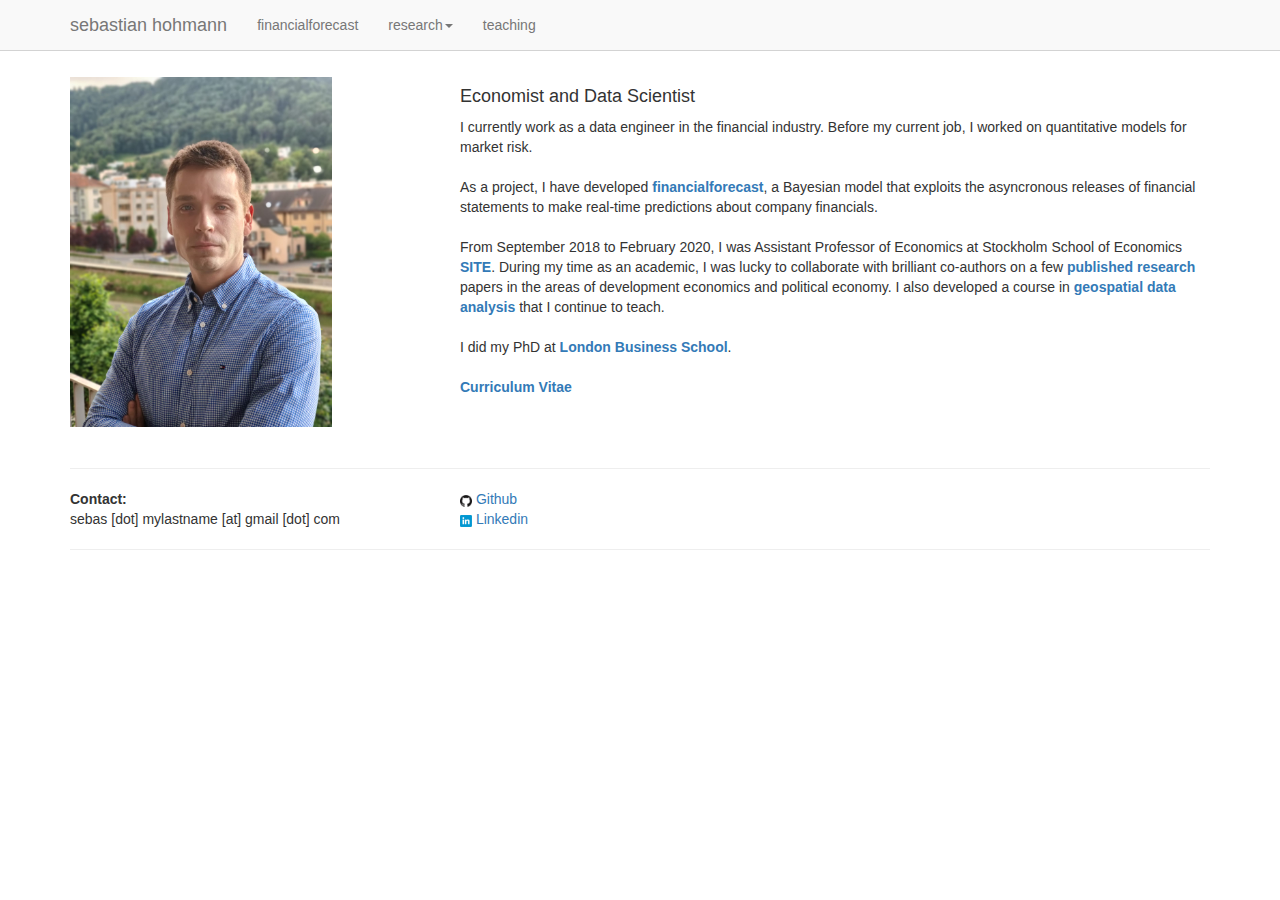
<file: index.html>
<!DOCTYPE html>
<html lang="en">

<head>
  <meta http-equiv="content-type" content="text/html; charset=UTF-8">
  <meta charset="UTF-8">
  <meta name="viewport" content="width=device-width, initial-scale=1.0">
  <title>sebastian hohmann — main</title>

  <link rel="stylesheet" type="text/css" href="css/bootstrap.min.css">
  <link rel="stylesheet" type="text/css" href="css/site.css">

  <script type="text/javascript" src="js/jquery.min.js"></script>
  <script type="text/javascript" src="js/bootstrap.min.js"></script>
  <script src="js/header-component.js"></script>
</head>

<body>

  <header-component></header-component>

  <div class="container" id="main">
    <div class="row">
      <div class="col-lg-12">
        <div class="row d-flex align-items-stretch">
          <div class="col-lg-3">
            <img src="images/gjk716.jpg" class="img-responsive" style="padding-top: 20px; height: 370px; width: 262px;">
          </div>
          <div class="col-lg-1">
          </div>
          <div class="col-lg-8" style="padding-top: 20px;">
            <h4>Economist and Data Scientist</h4>
            I currently work as a data engineer in the financial industry. Before my current job, I worked on
            quantitative models for market risk.<br>
            <br>
            As a project, I have developed <a href="https://ffcast.serv00.net/"><strong>financialforecast</strong></a>, a Bayesian
            model that exploits the asyncronous releases of financial statements to make real-time predictions about
            company financials. <br>
            <br>
            From September 2018 to February 2020, I was Assistant Professor of Economics at Stockholm School of
            Economics
            <a href="https://www.hhs.se/en/research/institutes/site/"
              target="https://www.hhs.se/en/research/institutes/site/"><strong>SITE</strong></a>. During my time as an
            academic, I was lucky to collaborate with brilliant co-authors on a few <a
              href="research.html"><strong>published
                research</strong></a> papers in the areas of development economics and political economy. I also
            developed a course in <a href="teaching.html"><strong>geospatial data analysis</strong></a> that I continue to
            teach.<br>
            <br>
            I did my PhD at <a href="https://www.london.edu/faculty-and-research/economics/"
              target="https://www.london.edu/faculty-and-research/economics/"><strong>London Business
                School</strong></a>.
            <br><br>
            <a href="https://www.dropbox.com/scl/fi/f4nayjra1nia9o63tno5w/cv_sh.pdf?rlkey=cjf9fjwd34hp5j1lzacavn9ao&dl=0"
              target="https://www.dropbox.com/scl/fi/f4nayjra1nia9o63tno5w/cv_sh.pdf?rlkey=cjf9fjwd34hp5j1lzacavn9ao&dl=0"><strong>Curriculum Vitae</strong></a>
            <br><br>
          </div>
        </div>
        <div class="col-lg-12" style="padding-top: 20px">
          <div class="col-lg-4"></div>
        </div>

        <div class="row smalltop">
          <div class="col-lg-12">
            <hr>
            <div class="row">


              <div class="col-lg-4">
                <b>Contact:</b>
                <br>sebas [dot] mylastname [at] gmail [dot] com
              </div>
              <div class="col-lg-7">
                <img src='images/GitHub-Mark-120px-plus.png' height=12px width=12px>
                <a href="https://github.com/sebastianhohmann" target="https://github.com/sebastianhohmann">Github</a>
                <br>
                <img src='images/linkedin.jpg' height=12px width=12px>
                <a href="https://www.linkedin.com/in/sebastian-hohmann-6937a5178"
                  target="https://www.linkedin.com/in/sebastian-hohmann-6937a5178">Linkedin</a>
              </div>
            </div>
            <hr>
          </div>


        </div>

      </div>
    </div>
  </div>

</body>

</html>
</file>
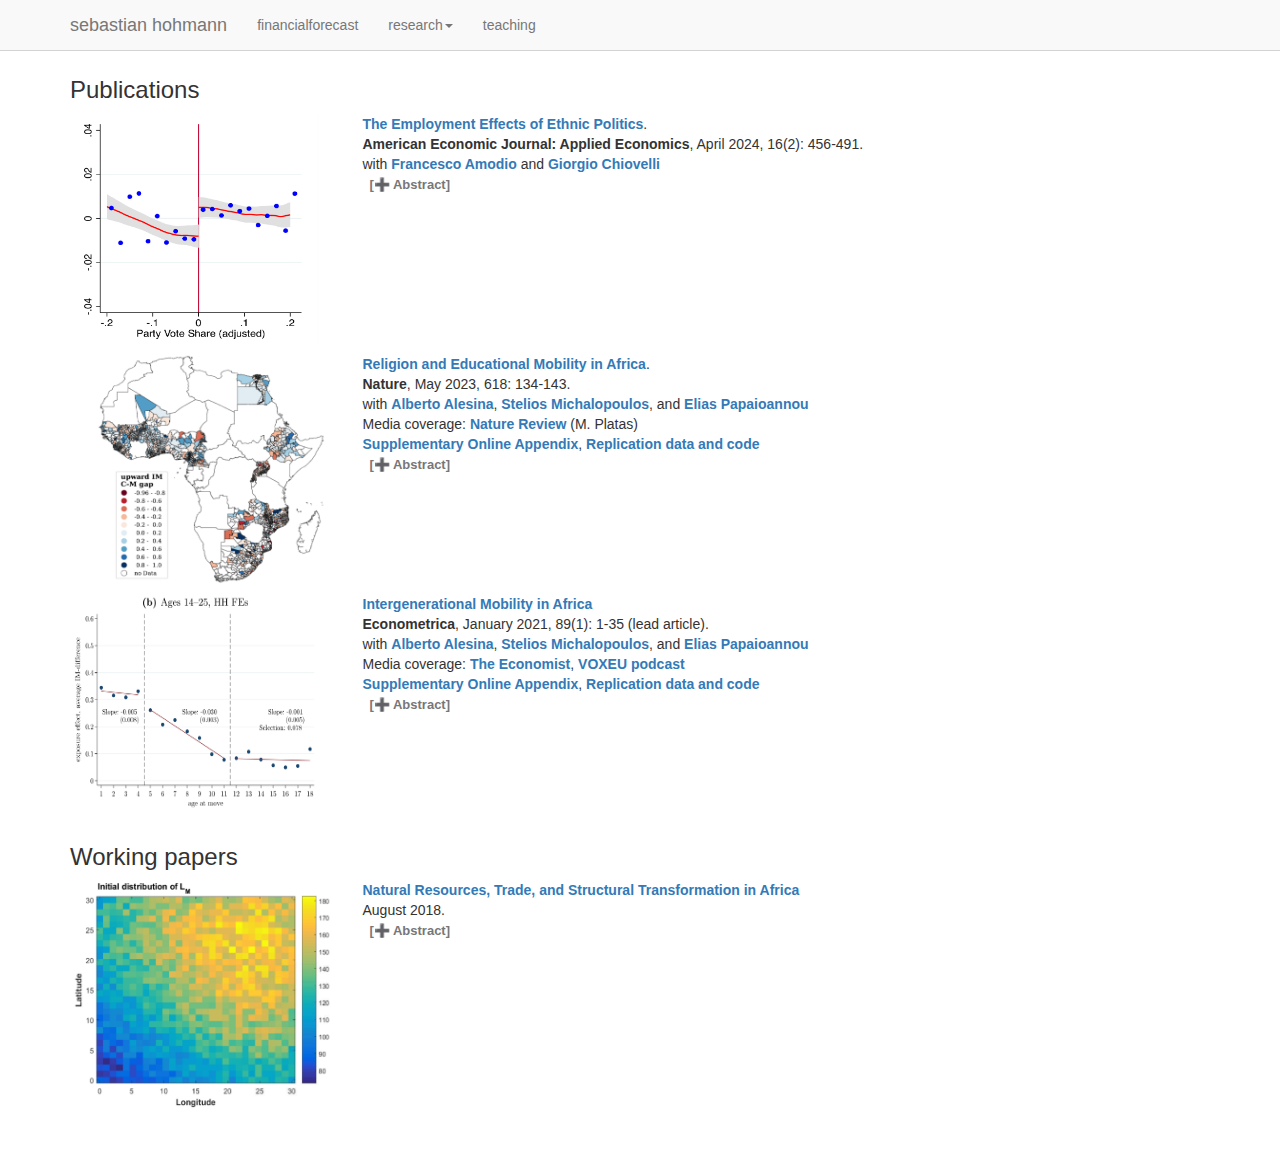
<file: research.html>
<!DOCTYPE html>
<html lang="en">

<head>
  <meta http-equiv="content-type" content="text/html; charset=UTF-8">
  <meta charset="UTF-8">
  <meta name="viewport" content="width=device-width, initial-scale=1.0">
  <title>sebastian hohmann — research</title>

  <link rel="stylesheet" type="text/css" href="css/bootstrap.min.css">
  <link rel="stylesheet" type="text/css" href="css/site.css">

  <script type="text/javascript" src="js/jquery.min.js"></script>
  <script type="text/javascript" src="js/bootstrap.min.js"></script>
  <script src="js/header-component.js"></script>
</head>

<body>

  <header-component></header-component>

  <div class="container" id="main">
    <div class="row">
      <div class="col-lg-12">

        <h3 id="publications">Publications</h3>


        <div class="row smalltop">
          <div class="col-lg-3">
            <img src="images/thumbnail_ach_ef.png" class="img-responsive" style="height: 230px; width: 290px;">
          </div>

          <div class="col-lg-9">
            <a href="https://www.aeaweb.org/articles?id=10.1257/app.20210579"
              target="https://www.aeaweb.org/articles?id=10.1257/app.20210579"><strong>The
                Employment Effects of Ethnic Politics</strong></a>.<br>
            <strong>American Economic Journal: Applied Economics</strong>, April 2024, 16(2): 456-491.<br>
            with <a href="https://sites.google.com/site/fscoamodio/"
              target="https://sites.google.com/site/fscoamodio/"><strong>Francesco Amodio</strong></a> and
            <a href="https://sites.google.com/view/giorgiochiovelli/"
              target="https://sites.google.com/view/giorgiochiovelli/"><strong>Giorgio Chiovelli</strong> </a><br><button
              class="accordion"></button>
            <div class="panel" id="section04">
              We study the labor market consequences of ethnic politics in African democracies. Using subnational
              georeferenced data from 15 countries from 1996 to 2017, we compare individuals from ethnicities linked to
              parties at the margin of electing a representative in the national parliament. Having a local ethnic party
              politician in parliament increases the likelihood of being employed by 2-3 percentage points. The effect
              is concentrated in the agricultural sector and mostly driven by self-employment, suggesting increased
              access to land as the main channel. We also show that religion and age are salient markers in African
              politics that trigger similar employment effects.
              <p> </p>
            </div>
          </div>
        </div>


        <div class="row smalltop">
          <div class="col-lg-3">
            <img src="images/thumbnail_im_relig.png" class="img-responsive" style="height: 230px; width: 290px;">
          </div>

          <div class="col-lg-9">
            <a href="https://www.nature.com/articles/s41586-023-06051-2"
              target="https://www.nature.com/articles/s41586-023-06051-2"><strong>Religion and Educational Mobility in
                Africa</strong></a>.<br>
            <strong>Nature</strong>, May 2023, 618: 134-143.<br>
            with <a href="https://scholar.google.com/citations?user=fGQT4jEAAAAJ"
              target="https://scholar.google.com/citations?user=fGQT4jEAAAAJ"><strong>Alberto Alesina</strong></a>,
            <a href="https://sites.google.com/site/steliosecon/"
              target="https://sites.google.com/site/steliosecon/"><strong>Stelios Michalopoulos</strong></a>, and
            <a href="https://sites.google.com/site/papaioannouelias/"
              target="https://sites.google.com/site/papaioannouelias/"><strong>Elias Papaioannou</strong></a>
            <br>
            Media coverage: <a href="https://www.nature.com/articles/d41586-023-01008-x"
              target="https://www.nature.com/articles/d41586-023-01008-x"><strong>Nature Review</strong></a> (M. Platas)
            <br>
            <a href="https://static-content.springer.com/esm/art%3A10.1038%2Fs41586-023-06051-2/MediaObjects/41586_2023_6051_MOESM1_ESM.pdf"
              target="https://static-content.springer.com/esm/art%3A10.1038%2Fs41586-023-06051-2/MediaObjects/41586_2023_6051_MOESM1_ESM.pdf"><strong>Supplementary
                Online Appendix</strong></a>,
            <a href="https://github.com/imreligionafrica/imreligionafrica"
              target="https://github.com/imreligionafrica/imreligionafrica"><strong>Replication data and
                code</strong></a><br>
            <button class="accordion"></button>
            <div class="panel" id="section03">
              The African people and leaders have long seen education as a driving force of development and liberation,
              a view shared by international institutions, as schooling has significant economic and non-economic
              returns, particularly in low-income settings.
              In this study, we examine the educational progress across faiths throughout post-colonial Africa, home to
              some of the world's largest Christian and Muslim communities. We construct novel religion-specific
              measures of intergenerational mobility in education (IM) using census data from more than 2,000 districts
              in 21 countries and document the following. First, Christians have better mobility outcomes than
              Traditionalists and Muslims. Second, differences in IM between Christians and Muslims persist among those
              residing in the same district, in households with comparable economic and family backgrounds. Third, while
              Muslims benefit as much as Christians when they move early in life to high-mobility regions, they appear
              less likely to do so. Their low internal mobility accentuates the educational deficit, as Muslims reside
              in less urbanized, more remote with limited infrastructure areas. Fourth, the Christian-Muslim gap is most
              prominent in areas with large Muslim communities, where the latter also register the lowest emigration
              rates. As African governments and international organizations invest heavily in educational programs, our
              findings highlight the need to understand better the private and social returns to schooling across faiths
              in religiously segregated communities and carefully think about religious inequalities in the take-up of
              educational policies.
              <p> </p>
            </div>
          </div>






        </div>

        <div class="row smalltop">
          <div class="col-lg-3">
            <img src="images/thumbail_im_africa.png" class="img-responsive" style="height: 230px; width: 290px;">
          </div>

          <div class="col-lg-9">
            <a href="https://onlinelibrary.wiley.com/doi/full/10.3982/ECTA17018?af=R"
              target="https://onlinelibrary.wiley.com/doi/full/10.3982/ECTA17018?af=R"><strong>Intergenerational
                Mobility in
                Africa</strong></a><br> <strong>Econometrica</strong>, January 2021, 89(1): 1-35 (lead article).<br>
            with <a href="https://scholar.google.com/citations?user=fGQT4jEAAAAJ"
              target="https://scholar.google.com/citations?user=fGQT4jEAAAAJ"><strong>Alberto Alesina</strong></a>,
            <a href="https://sites.google.com/site/steliosecon/"
              target="https://sites.google.com/site/steliosecon/"><strong>Stelios Michalopoulos</strong></a>, and
            <a href="https://sites.google.com/site/papaioannouelias/"
              target="https://sites.google.com/site/papaioannouelias/"><strong>Elias Papaioannou</strong></a><br>
            Media coverage: <a
              href="https://www.economist.com/middle-east-and-africa/2019/02/23/the-geography-of-education-in-africa"
              target="https://www.economist.com/middle-east-and-africa/2019/02/23/the-geography-of-education-in-africa"><strong>The
                Economist</strong></a>, <a href="https://voxeu.org/vox-talks/africas-lands-opportunity"
              target="https://voxeu.org/vox-talks/africas-lands-opportunity"><strong>VOXEU podcast</strong></a> <br>
            <a href="https://onlinelibrary.wiley.com/action/downloadSupplement?doi=10.3982%2FECTA17018&file=ecta200237-sup-0001-onlineappendix.pdf"
              target="https://onlinelibrary.wiley.com/action/downloadSupplement?doi=10.3982%2FECTA17018&file=ecta200237-sup-0001-onlineappendix.pdf"><strong>Supplementary
                Online Appendix</strong></a>,
            <a href="https://onlinelibrary.wiley.com/action/downloadSupplement?doi=10.3982%2FECTA17018&file=ecta200237-sup-0002-dataandprograms.zip"
              target="https://onlinelibrary.wiley.com/action/downloadSupplement?doi=10.3982%2FECTA17018&file=ecta200237-sup-0002-dataandprograms.zip"><strong>Replication
                data and code</strong></a>
            <br>
            <button class="accordion"></button>
            <div class="panel" id="section02">
              We examine intergenerational mobility (IM) in educational attainment in Africa since independence using
              census data. First, we map IM across 27 countries and more than 2,800 regions, documenting wide
              cross-country and especially within-country heterogeneity. Inertia looms large as differences in the
              literacy of the old generation explain about half of the observed spatial disparities in IM. The
              rural-urban divide is substantial. Though conspicuous in some countries, there is no evidence of
              systematic gender gaps in IM. Second, we characterize the geography of IM, finding that colonial
              investments in railroads and Christian missions, as well as proximity to capitals and the coastline are
              the strongest correlates. Third, we ask whether the differences in mobility across regions reflect spatial
              sorting or the independent role of the former. To isolate the two, we focus on children whose families
              moved when they were young. Comparing siblings, looking at moves triggered by displacement shocks, and
              using historical migrations to predict moving-families’ destinations, we establish that, while selection
              is considerable, regional exposure effects are at play. An extra year spent in a high-mobility region
              before the age of 12 (and after 5) significantly raises the likelihood for children of uneducated parents
              to complete primary school. Overall, the evidence suggests that geographic and historical factors laid the
              seeds for spatial disparities in IM that are cemented by sorting and the independent impact of regions.
              <p> </p>
            </div>
          </div>

        </div>



        <h3 id="workingpapers">Working papers</h3>

        <div class="row smalltop">
          <div class="col-lg-3">
            <img src="images/thumbnail_jmp_structural.png" class="img-responsive" style="height: 230px; width: 290px;">
          </div>

          <div class="col-lg-9">
            <a href="https://www.dropbox.com/s/pkfvbolnj245f39/__structural_JMP_jan_2018.pdf?dl=0"
              target="https://www.dropbox.com/s/pkfvbolnj245f39/__structural_JMP_jan_2018.pdf?dl=0"><strong>Natural
                Resources,
                Trade, and Structural Transformation in Africa</strong></a><br>August 2018.<br>
            <button class="accordion"></button>
            <div class="panel" id="section01">
              I combine georeferenced data on mining and oil endowments with satellite-images of land use and census
              data on 112 million individuals from 2,700 regions in 23 countries to show that resource extraction and
              international trade have fuelled Africa's recent structural transformation. In the first part of my
              analysis, I document that both increases in the values of regional natural resource endowments, induced by
              global price shocks, as well as a U.S. policy change, lowering tariffs on African imports, which affected
              regions close to ports more strongly, lead to reallocations away from agriculture towards services. The
              natural resource and trade shocks are re-enforcing in their effect on agriculture and services, but
              neither crowds out manufacturing employment, which even expands in response to the trade shock. In the
              second part of the analysis, I develop and then calibrate a quantitative multi-region multi-industry trade
              model of structural transformation. There are two forces at play. Increases of local incomes in mining
              regions increase the demand for non-tradables whereas reduced external trade costs, by lowering the prices
              of tradable goods, favour locations better connected to international markets. I find the correlation
              between model-predicted and observed labour share changes to be around 55 percent. Which of the two forces
              dominate in explaining observed structural transformation depends on the spatial configuration of
              location-specific access to international markets and natural resource advantages. The analysis concludes
              with counterfactual simulations of the structural change implications of larger resource booms and
              autarky.
              <p> </p>
            </div>
          </div>

        </div>

      </div>
    </div>
  </div>

  <script>

    var acc = document.getElementsByClassName("accordion");
    var i;

    for (i = 0; i < acc.length; i++) {
      acc[i].onclick = function () {
        this.classList.toggle("active");
        var panel = this.nextElementSibling;
        if (panel.style.display === "block") {
          panel.style.display = "none";
        } else {
          panel.style.display = "block";
        }
      }
    }

  </script>


</body>

</html>
</file>
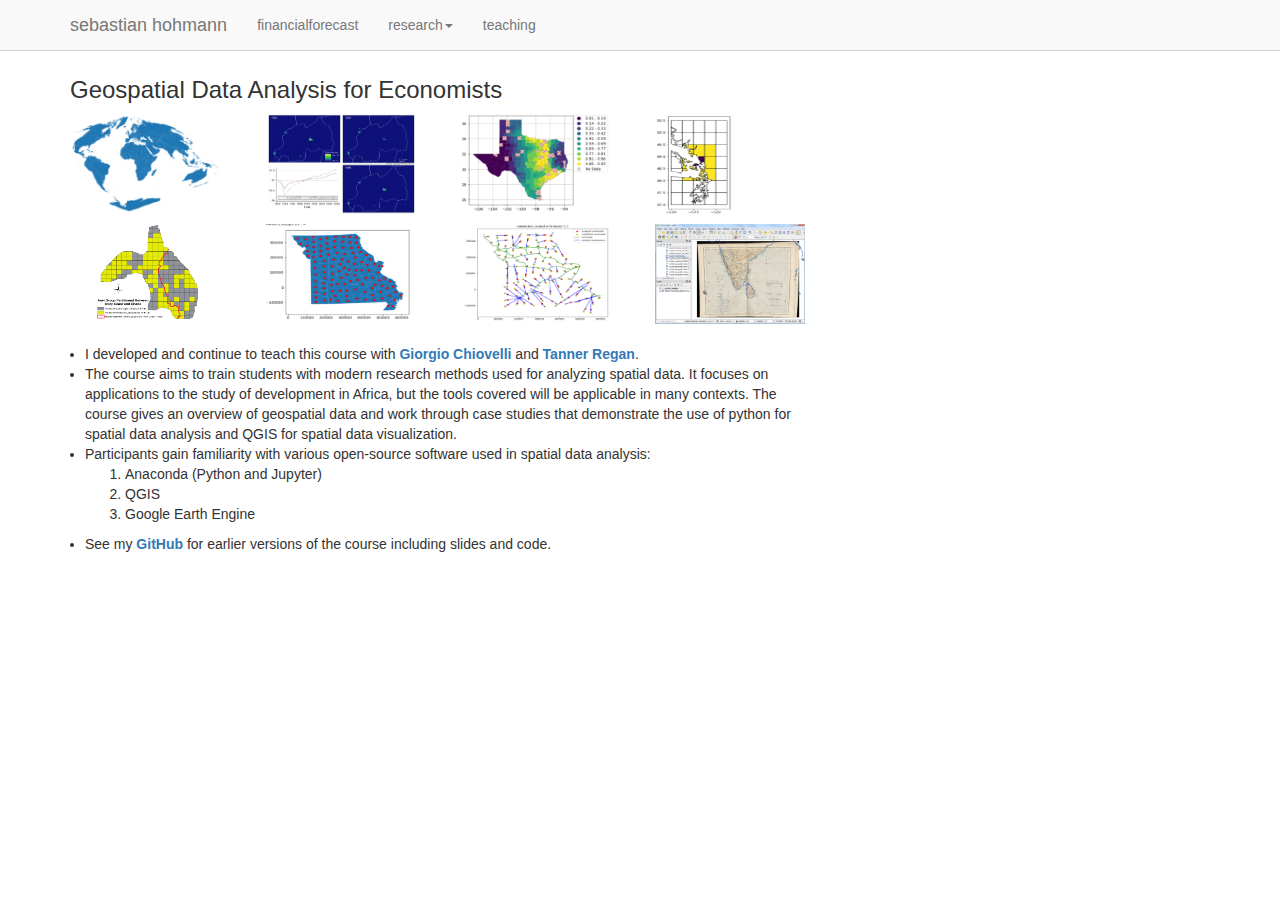
<file: teaching.html>
<!DOCTYPE html>
<html lang="en">

<head>
  <meta http-equiv="content-type" content="text/html; charset=UTF-8">
  <meta charset="UTF-8">
  <meta name="viewport" content="width=device-width, initial-scale=1.0">
  <title>sebastian hohmann — teaching</title>

  <link rel="stylesheet" type="text/css" href="css/bootstrap.min.css">
  <link rel="stylesheet" type="text/css" href="css/site.css">

  <script type="text/javascript" src="js/jquery.min.js"></script>
  <script type="text/javascript" src="js/bootstrap.min.js"></script>
  <script src="js/header-component.js"></script>
</head>

<body>

  <header-component></header-component>

  <div class="container" id="main">
    <div class="row">
      <div class="col-lg-12">

        <h3 id="workingpapers">Geospatial Data Analysis for Economists</h3>
        <div class="row smalltop">
            <div class="col-lg-2">
              <img src="images/thumbnail_course_1.png" class="img-responsive" style="height: 100px; width: 150px;">
            </div>
            <div class="col-lg-2">
                <img src="images/thumbnail_course_2.png" class="img-responsive" style="height: 100px; width: 150px;">
            </div>
            <div class="col-lg-2">
                <img src="images/thumbnail_course_3.png" class="img-responsive" style="height: 100px; width: 150px;">
            </div>
            <div class="col-lg-2">
                  <img src="images/thumbnail_course_4.png" class="img-responsive" style="height: 100px; width: 150px;">
            </div>
          </div>
          <div class="row smalltop">
            <div class="col-lg-2">
              <img src="images/thumbnail_course_5.png" class="img-responsive" style="height: 100px; width: 150px;">
          </div>
            <div class="col-lg-2">
                  <img src="images/thumbnail_course_6.png" class="img-responsive" style="height: 100px; width: 150px;">
            </div>
            <div class="col-lg-2">
                  <img src="images/thumbnail_course_7.png" class="img-responsive" style="height: 100px; width: 150px;">
            </div>
            <div class="col-lg-2">
                    <img src="images/thumbnail_course_8.png" class="img-responsive" style="height: 100px; width: 150px;">
            </div>
        </div>

        <div class="col-lg-8" style="padding-top: 20px;">
            <li>I developed and continue to teach this course with <a href="https://sites.google.com/view/giorgiochiovelli/"
              target="https://sites.google.com/view/giorgiochiovelli/"><strong>Giorgio Chiovelli</strong></a> and <a href="https://sites.google.com/site/tannerregan"
              target="https://sites.google.com/site/tannerregan"><strong>Tanner Regan</strong></a>.</li>
            <li>The course aims to train students with modern research methods used for analyzing spatial data. It focuses on applications to the study of development in Africa, but the tools covered will be applicable in many contexts. The course gives an overview of geospatial data and work through case studies that demonstrate the use of python for spatial data analysis and QGIS for spatial data visualization.
            </li>
            <li>
              Participants gain familiarity with various open-source software used in spatial data analysis:
              <ol>
              <li>Anaconda (Python and Jupyter)</li>
              <li>QGIS</li>
              <li>Google Earth Engine</li>
              </ol>
            </li>
            <li>See my <a href="https://github.com/sebastianhohmann/gis_course"
              target="https://github.com/sebastianhohmann/gis_course"><strong>GitHub</strong></a> for earlier versions of the course including slides and code.</li>
      </div>
    </div>
  </div>
  
</body>

</html>
</file>
<file: css/site.css>
body {
  /* required for fixed header */
  padding-top: 50px;
}
#header {
  background: #F9F9F9;
  margin-bottom: 10px;
  border-bottom: 1px solid lightgray;
}
#main {
  padding-top: 1ex;
  padding-bottom: 50px; /* Adjust the value as needed to match the footer's height */
}

code {
  white-space: pre-wrap;
  color: black;
  background: transparent;
}
#demodiv {
  width: 100%;
  height: 320px;
  margin-bottom: 10px;
}
@media screen and (max-width: 768px) {
  /* aspect ratio is weird on phones */
  #demodiv {
    height: 200px;
  }
}
.dygraph-axis-label {
  font-size: 12px;
}
.dygraph-title {
  font-size: 16px;
}
h1{
  margin-top: 20px;
  margin-bottom: 20px;
}
pre{
  background: #F9F9F9;
}
.row.smalltop {
  margin-top: 10px;
}

.thinborder {
  border-width: 1px;
  border-spacing: 0px;
  border-style: solid;
  border-color: black;
  border-collapse: collapse;
}

.thinborder td,
.thinborder th {
  border-width: 1px;
  padding: 5px;
  border-style: solid;
  border-color: black;
}

#current-release {
  font-size: 18px;
  background: #F9F9F9;
  display: table;
}
#current-release p:last-child {
  margin-bottom: 0;
}

:target {
  scroll-margin-top: 50px;
}

a.link {
  visibility: hidden;
  text-decoration: none;
  color: #777777;
}
.option:hover a.link {
  visibility: visible;
}

/* index.html */
pre.prettyprint {
  margin-top: 28px;
}

.navbar-brand {
  white-space: nowrap; 
}

@media (max-width: 768px) {
  .navbar-brand {
    font-size: 16px; /* Adjust as needed for smaller screens */
  }
}


.accordion {
  background-color: #fff;
  color: #009933;
  cursor: pointer;
  padding: 2px;
  width: auto;
  text-align: left;
  border: none;
  outline: none;
  transition: 0.4s;
  border-radius: 10%;
}

.accordion:after {
  content: '[\02795  Abstract]'; 
  font-size: 13px;
  font-weight: bold;
  color: #777;
  float: left;
  margin-left: 5px;
}

.active:after {
  content: "[\2796  Abstract]";
}

.panel {
  padding: 8px 8px 0px 8px;
  margin: 5px 0 5px 0;
  /*background-color: rgba(0, 153, 51, 0.25);*/
  background-color: rgba(51, 153, 204, 0.25);
  display: none;
  overflow: hidden;
  border-radius: 1%;
}
</file>
